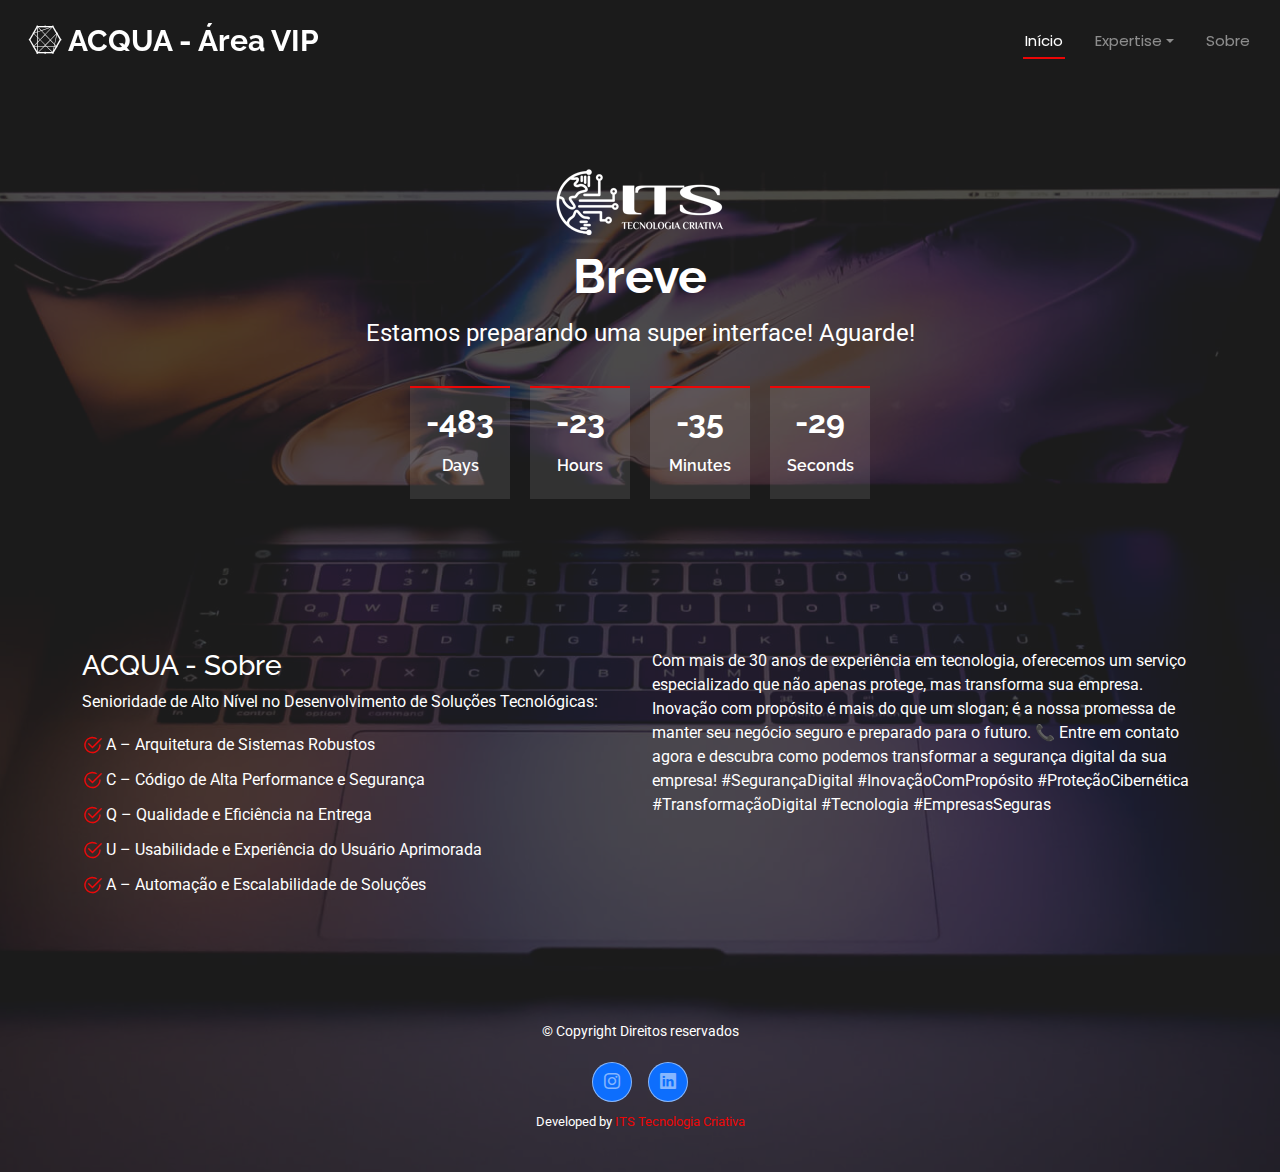
<file: index.html>
<!DOCTYPE html>
<html lang="pt-BR">

<head>
    <meta charset="UTF-8">
    <title>ACQUA - Área VIP</title>
    <meta name="keywords"
        content="Develop, System development, Software development, ITS, Tecnologia, Criativa, Area VIP">
    <meta name="description"
        content="Competências e habilidades para desenvolver sistemas de informação, software e aplicações.">
    <!-- Libraries Stylesheet -->
    <link href="https://cdn.jsdelivr.net/npm/bootstrap@5.3.3/dist/css/bootstrap.min.css" rel="stylesheet"
        integrity="sha384-QWTKZyjpPEjISv5WaRU9OFeRpok6YctnYmDr5pNlyT2bRjXh0JMhjY6hW+ALEwIH" crossorigin="anonymous">
    <link href="https://cdnjs.cloudflare.com/ajax/libs/font-awesome/6.6.0/css/all.min.css" rel="stylesheet">
    <link rel="stylesheet" href="https://cdn.jsdelivr.net/npm/bootstrap-icons@1.11.3/font/bootstrap-icons.min.css">


    <!-- Template Stylesheet -->
    <!-- Fonts -->
    <link href="https://fonts.googleapis.com" rel="preconnect">
    <link href="https://fonts.gstatic.com" rel="preconnect" crossorigin>
    <link
        href="https://fonts.googleapis.com/css2?family=Roboto:ital,wght@0,100;0,300;0,400;0,500;0,700;0,900;1,100;1,300;1,400;1,500;1,700;1,900&family=Poppins:ital,wght@0,100;0,200;0,300;0,400;0,500;0,600;0,700;0,800;0,900;1,100;1,200;1,300;1,400;1,500;1,600;1,700;1,800;1,900&family=Raleway:ital,wght@0,100;0,200;0,300;0,400;0,500;0,600;0,700;0,800;0,900;1,100;1,200;1,300;1,400;1,500;1,600;1,700;1,800;1,900&display=swap"
        rel="stylesheet">

    <!-- Vendor CSS Files -->
    <!-- <link href="assets/ComingSoon/assets/vendor/bootstrap/css/bootstrap.min.css" rel="stylesheet"> -->
    <!-- <link href="assets/ComingSoon/assets/vendor/bootstrap-icons/bootstrap-icons.css" rel="stylesheet"> -->
    <link href="assets/ComingSoon/assets/vendor/aos/aos.css" rel="stylesheet">

    <!-- Main CSS File -->
    <link href="assets/ComingSoon/assets/css/main.css" rel="stylesheet">

</head>

<body class="index-page">
    <header id="header" class="header d-flex align-items-center px-3 sticky-top">
        <div class="container-fluid position-relative d-flex align-items-center justify-content-between">

            <a href="index.html" class="logo d-flex align-items-center">
                <!-- Uncomment the line below if you also wish to use an image logo -->
                <!-- <img src="assets/ComingSoon/assets/img/logo.png" alt=""> -->
                <h1 class="card-title">
                    <i class="fa-brands fa-connectdevelop"></i>
                    ACQUA - Área VIP
                </h1>
            </a>

            <nav id="navmenu" class="navmenu">
                <ul>
                    <li><a href="#hero" class="active">Início</a></li>
                    <li class="nav-item dropdown">
                        <a class="dropdown-toggle" href="#" role="button" data-bs-toggle="dropdown" aria-expanded="false" title="Veja exemplos de tecnologias desenvolvidas ou utilizadas por nossa equipe">
                            Expertise
                        </a>
                        <ul class="dropdown-menu dropdown-menu-start bg-transparent">
                            <li><a class="nav-item dropdown-item" href="/area_vip/django_project/"><i class="fa-solid fa-laptop-code me-2"></i>Django</a></li>
                            <li><a class="nav-item dropdown-item" href="/area_vip/project_react/"><i class="fa-solid fa-robot me-2"></i> React</a></li>
                            <li><a class="nav-item dropdown-item" href="/area_vip/projeto_laravel/"><i class="fa-solid fa-laptop-file me-2"></i> Laravel</a></li>
                        </ul>
                          
                    </li>
                    <li><a href="#about">Sobre</a></li>

                    <!-- <li><a href="#contact">Contato</a></li> -->
                </ul>
                <i class="mobile-nav-toggle d-xl-none bi bi-list"></i>
            </nav>

        </div>
    </header>
    <main class="main">

        <!-- Hero Section -->
        <section id="hero" class="hero section transparent-background">

            <div class="container text-center" data-aos="fade-up" data-aos-delay="100">
                <div class="row justify-content-center">
                    <div class="col-lg-8">
                        <img src="assets/imgs/logoits-00-white.png" alt="Logo ITS Tecnologia Criativa">
                        <h2>Breve</h2>
                        <p>Estamos preparando uma super interface! Aguarde!</p>
                    </div>
                    <div class="countdown d-flex justify-content-center" data-count="2025/03/31">
                        <div>
                            <h3 class="count-days">0</h3>
                            <h4>Days</h4>
                        </div>
                        <div>
                            <h3 class="count-hours">0</h3>
                            <h4>Hours</h4>
                        </div>
                        <div>
                            <h3 class="count-minutes">0</h3>
                            <h4>Minutes</h4>
                        </div>
                        <div>
                            <h3 class="count-seconds">0</h3>
                            <h4>Seconds</h4>
                        </div>
                    </div>

                </div>
            </div>

        </section><!-- /Hero Section -->

        <!-- About Section -->
        <section id="about" class="about section transparent-background">

            <div class="container">

                <div class="row gy-4">

                    <div class="col-lg-6 content" data-aos="fade-up" data-aos-delay="100">
                        <h3>ACQUA - Sobre</h3>
                        <p>
                            Senioridade de Alto Nível no Desenvolvimento de Soluções Tecnológicas:
                        </p>
                        <ul>
                            <li><i class="bi bi-check2-circle"></i> <span>A – Arquitetura de Sistemas Robustos</span>
                            </li>
                            <li><i class="bi bi-check2-circle"></i> <span>C – Código de Alta Performance e
                                    Segurança</span></li>
                            <li><i class="bi bi-check2-circle"></i> <span>Q – Qualidade e Eficiência na Entrega</span>
                            </li>
                            <li><i class="bi bi-check2-circle"></i> <span>U – Usabilidade e Experiência do Usuário
                                    Aprimorada</span></li>
                            <li><i class="bi bi-check2-circle"></i> <span>A – Automação e Escalabilidade de
                                    Soluções</span></li>
                        </ul>
                    </div>

                    <div class="col-lg-6" data-aos="fade-up" data-aos-delay="200">
                        <p>
                            Com mais de 30 anos de experiência em tecnologia, oferecemos um serviço especializado que
                            não apenas protege, mas transforma sua empresa. Inovação com propósito é mais do que um
                            slogan; é a nossa promessa de manter seu negócio seguro e preparado para o futuro.

                            📞 Entre em contato agora e descubra como podemos transformar a segurança digital da sua
                            empresa!

                            #SegurançaDigital #InovaçãoComPropósito #ProteçãoCibernética #TransformaçãoDigital
                            #Tecnologia #EmpresasSeguras
                        </p>
                    </div>

                </div>

            </div>

        </section><!-- /About Section -->

        <!-- Contact Section -->
        <section id="contact" class="contact section transparent-background d-none">

            <!-- Section Title -->
            <div class="container section-title" data-aos="fade-up">
                <h2>Contato</h2>
                <p>Fale com a gente e encontre a solução tecnologica para seu projeto.</p>
            </div><!-- End Section Title -->

            <div class="container" data-aos="fade-up" data-aos-delay="100">

                <div class="row gy-4">

                    <div class="col-lg-6">

                        <div class="row gy-4">
                            <div class="col-md-6">
                                <div class="info-item" data-aos="fade" data-aos-delay="200">
                                    <i class="bi bi-geo-alt"></i>
                                    <h3>Onde</h3>
                                    <p>Jaboatão dos Guararapes, PE - Brasil</p>
                                    <p>Atendemos presencial e remoto</p>
                                </div>
                            </div><!-- End Info Item -->

                            <div class="col-md-6">
                                <div class="info-item" data-aos="fade" data-aos-delay="300">
                                    <i class="bi bi-telephone"></i>
                                    <h3>Call Us</h3>
                                    <p>+55 81 9 9854 6002</p>

                                </div>
                            </div><!-- End Info Item -->

                            <div class="col-md-6">
                                <div class="info-item" data-aos="fade" data-aos-delay="400">
                                    <i class="bi bi-envelope"></i>
                                    <h3>Email</h3>
                                    <p>contato@itstecnologiacriativa.com.br</p>
                                </div>
                            </div><!-- End Info Item -->

                            <div class="col-md-6">
                                <div class="info-item" data-aos="fade" data-aos-delay="500">
                                    <i class="bi bi-clock"></i>
                                    <h3>Atendimento</h3>
                                    <p>Segunda a sexta</p>
                                    <p>9:00 às 17:00</p>
                                </div>
                            </div><!-- End Info Item -->

                        </div>

                    </div>

                    <div class="col-lg-6">
                        <form action="assets/ComingSoon/assets/forms/contact.php" method="post" class="php-email-form"
                            data-aos="fade-up" data-aos-delay="200">
                            <div class="row gy-4">

                                <div class="col-md-6">
                                    <input type="text" name="name" class="form-control" placeholder="Your Name"
                                        required="">
                                </div>

                                <div class="col-md-6 ">
                                    <input type="email" class="form-control" name="email" placeholder="Your Email"
                                        required="">
                                </div>

                                <div class="col-12">
                                    <input type="text" class="form-control" name="subject" placeholder="Subject"
                                        required="">
                                </div>

                                <div class="col-12">
                                    <textarea class="form-control" name="message" rows="6" placeholder="Message"
                                        required=""></textarea>
                                </div>

                                <div class="col-12 text-center">
                                    <div class="loading">Carregando</div>
                                    <div class="error-message"></div>
                                    <div class="sent-message">Sua mensagem foi enviada. Obrigado!</div>

                                    <button type="submit">Enviar</button>
                                </div>

                            </div>
                        </form>
                    </div><!-- End Contact Form -->

                </div>

            </div>

        </section><!-- /Contact Section -->

    </main>

    <footer id="footer" class="footer transparent-background">

        <div class="container">
            <div class="copyright text-center ">
                <p>© <span>Copyright</span>
                    <span>
                        Direitos reservados
                    </span>
                </p>
            </div>
            <div class="social-links d-flex justify-content-center">
                <a class="btn btn-primary btn-social mx-2" href="https://instagram.com/itstecnologiacriativa" target="_blank" title="Conecte-se com a gente no instagram.">
                    <i class="bi bi-instagram"></i>
                </a>
                <a class="btn btn-primary btn-social mx-2" href="https://linkedin.com/company/itstecnologiacriativa" target="_blank" title="Conecte-se com a gente no LinkedIn">
                    <i class="bi bi-linkedin"></i>
                </a>
                <!-- <a href=""><i class="bi bi-twitter-x"></i></a>
                <a href=""><i class="bi bi-facebook"></i></a>
                <a href="" target="_blank"><i class="bi bi-instagram"></i></a>
                <a href=""><i class="bi bi-linkedin"></i></a> -->
            </div>
            <div class="credits">
                Developed by <a href="https://itstecnologiacriativa.com.br">ITS Tecnologia Criativa</a>
            </div>
        </div>

    </footer>

    <!-- Scroll Top -->
    <a href="#" id="scroll-top" class="scroll-top d-flex align-items-center justify-content-center"><i
            class="bi bi-arrow-up-short"></i></a>

    <!-- Preloader -->
    <div id="preloader"></div>

    <script src="https://ajax.googleapis.com/ajax/libs/jquery/3.7.1/jquery.min.js"></script>
    <script src="https://cdn.jsdelivr.net/npm/bootstrap@5.3.3/dist/js/bootstrap.bundle.min.js"
        integrity="sha384-YvpcrYf0tY3lHB60NNkmXc5s9fDVZLESaAA55NDzOxhy9GkcIdslK1eN7N6jIeHz"
        crossorigin="anonymous"></script>
    <!-- Template Javascript -->

    <!-- <script src="assets/vendor/bootstrap/js/bootstrap.bundle.min.js"></script> -->
    <script src="assets/ComingSoon/assets/vendor/php-email-form/validate.js"></script>
    <script src="assets/ComingSoon/assets/vendor/aos/aos.js"></script>

    <!-- Main JS File -->
    <script src="assets/ComingSoon/assets/js/main.js"></script>
</body>

</html>
</file>
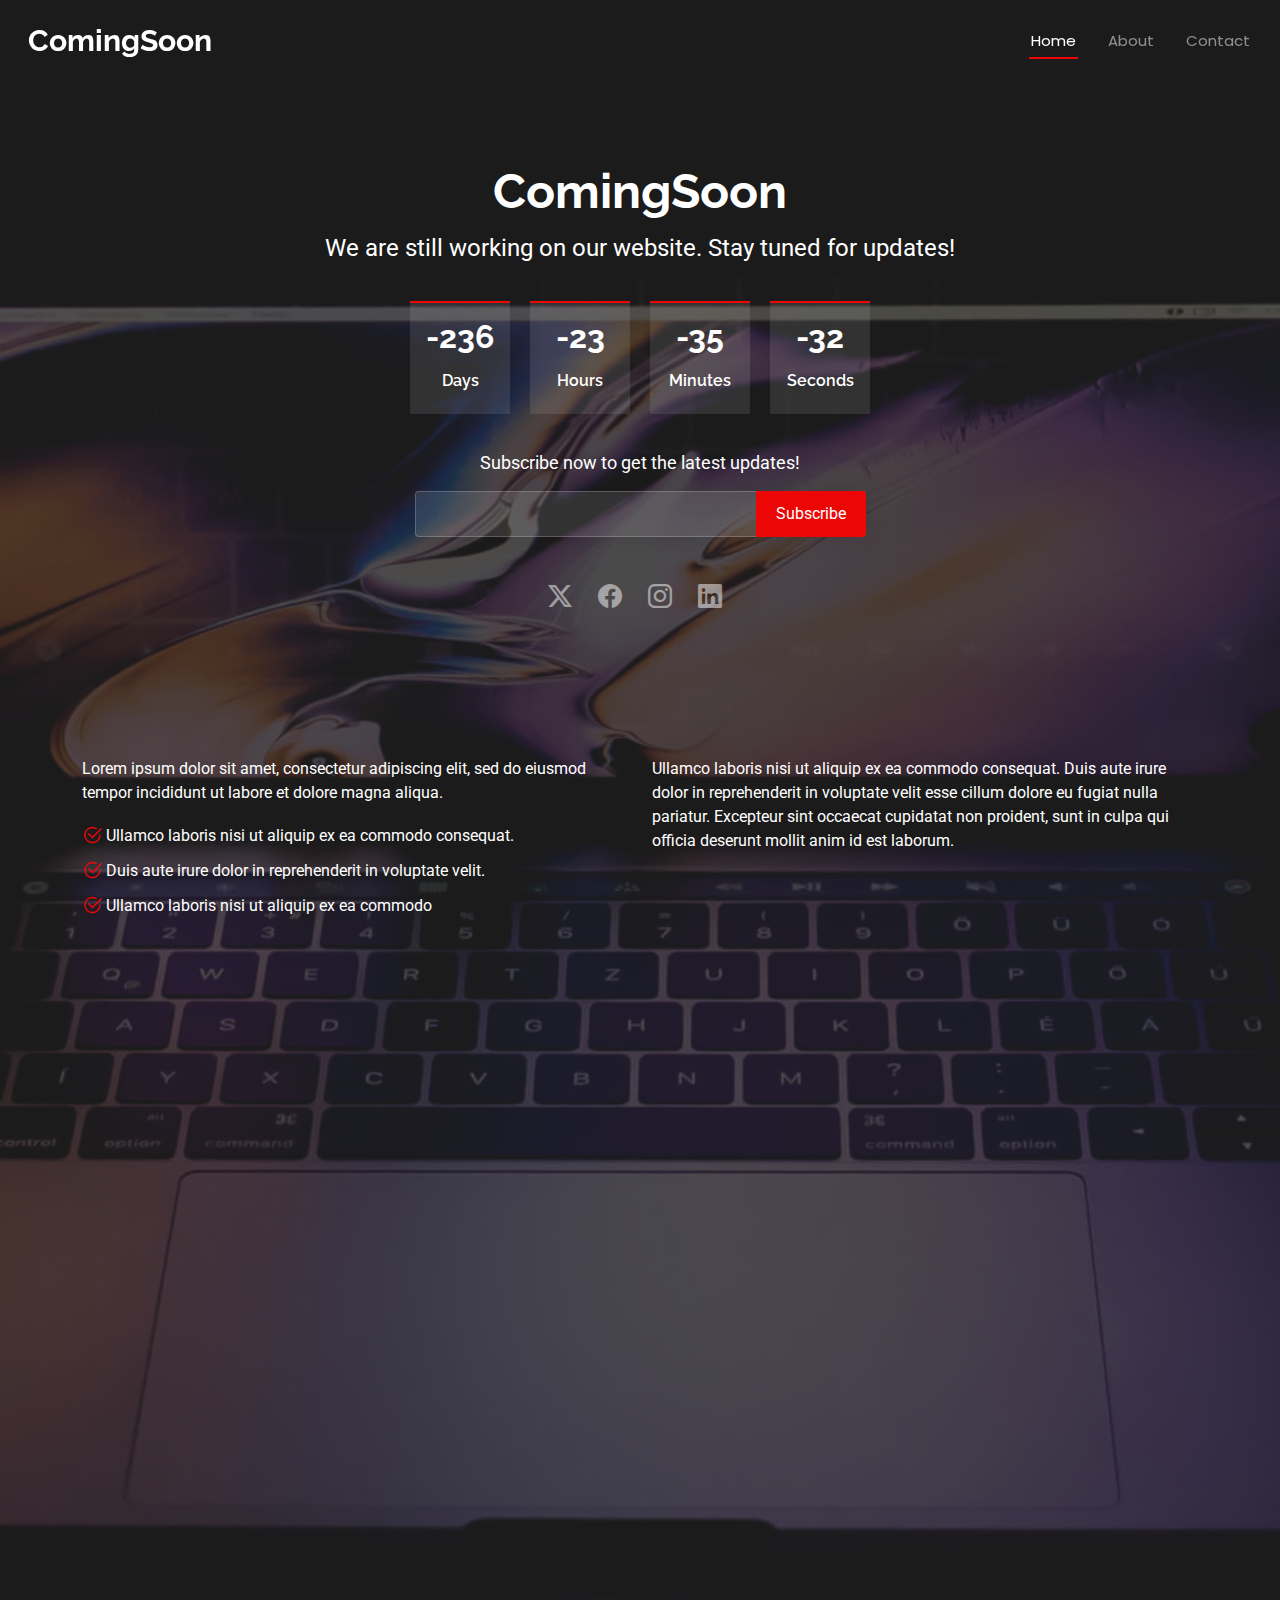
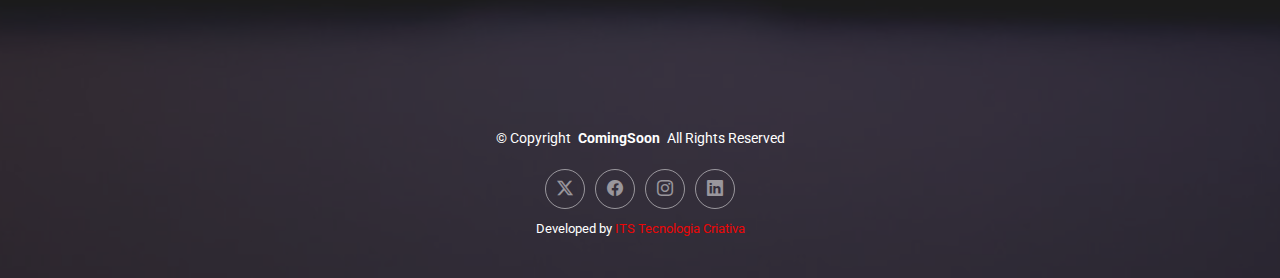
<file: assets/ComingSoon/index.html>
<!DOCTYPE html>
<html lang="en">

<head>
  <meta charset="utf-8">
  <meta content="width=device-width, initial-scale=1.0" name="viewport">
  <title>Index - ComingSoon Bootstrap Template</title>
  <meta name="description" content="">
  <meta name="keywords" content="">

  <!-- Favicons -->
  <link href="assets/img/favicon.png" rel="icon">
  <link href="assets/img/apple-touch-icon.png" rel="apple-touch-icon">

  <!-- Fonts -->
  <link href="https://fonts.googleapis.com" rel="preconnect">
  <link href="https://fonts.gstatic.com" rel="preconnect" crossorigin>
  <link href="https://fonts.googleapis.com/css2?family=Roboto:ital,wght@0,100;0,300;0,400;0,500;0,700;0,900;1,100;1,300;1,400;1,500;1,700;1,900&family=Poppins:ital,wght@0,100;0,200;0,300;0,400;0,500;0,600;0,700;0,800;0,900;1,100;1,200;1,300;1,400;1,500;1,600;1,700;1,800;1,900&family=Raleway:ital,wght@0,100;0,200;0,300;0,400;0,500;0,600;0,700;0,800;0,900;1,100;1,200;1,300;1,400;1,500;1,600;1,700;1,800;1,900&display=swap" rel="stylesheet">

  <!-- Vendor CSS Files -->
  <link href="assets/vendor/bootstrap/css/bootstrap.min.css" rel="stylesheet">
  <link href="assets/vendor/bootstrap-icons/bootstrap-icons.css" rel="stylesheet">
  <link href="assets/vendor/aos/aos.css" rel="stylesheet">

  <!-- Main CSS File -->
  <link href="assets/css/main.css" rel="stylesheet">

</head>

<body class="index-page">

  <header id="header" class="header d-flex align-items-center px-3 sticky-top">
    <div class="container-fluid position-relative d-flex align-items-center justify-content-between">

      <a href="index.html" class="logo d-flex align-items-center">
        <!-- Uncomment the line below if you also wish to use an image logo -->
        <!-- <img src="assets/img/logo.png" alt=""> -->
        <h1 class="sitename">ComingSoon</h1>
      </a>

      <nav id="navmenu" class="navmenu">
        <ul>
          <li><a href="#hero" class="active">Home</a></li>
          <li><a href="#about">About</a></li>
          <li><a href="#contact">Contact</a></li>
        </ul>
        <i class="mobile-nav-toggle d-xl-none bi bi-list"></i>
      </nav>

    </div>
  </header>

  <main class="main">

    <!-- Hero Section -->
    <section id="hero" class="hero section transparent-background">

      <div class="container text-center" data-aos="fade-up" data-aos-delay="100">
        <div class="row justify-content-center">
          <div class="col-lg-8">
            <h2>ComingSoon</h2>
            <p>We are still working on our website. Stay tuned for updates!</p>
          </div>
          <div class="countdown d-flex justify-content-center" data-count="2025/12/3">
            <div>
              <h3 class="count-days">482</h3>
              <h4>Days</h4>
            </div>
            <div>
              <h3 class="count-hours">6</h3>
              <h4>Hours</h4>
            </div>
            <div>
              <h3 class="count-minutes">49</h3>
              <h4>Minutes</h4>
            </div>
            <div>
              <h3 class="count-seconds">41</h3>
              <h4>Seconds</h4>
            </div>
          </div>

          <div class="col-lg-5 hero-newsletter">
            <p>Subscribe now to get the latest updates!</p>
            <form action="forms/newsletter.php" method="post" class="php-email-form">
              <div class="newsletter-form"><input type="email" name="email"><input type="submit" value="Subscribe"></div>
              <div class="loading">Loading</div>
              <div class="error-message"></div>
              <div class="sent-message">Your subscription request has been sent. Thank you!</div>
            </form>
          </div>

          <div class="social-links">
            <a href="#"><i class="bi bi-twitter-x"></i></a>
            <a href="#"><i class="bi bi-facebook"></i></a>
            <a href="#"><i class="bi bi-instagram"></i></a>
            <a href="#"><i class="bi bi-linkedin"></i></a>
          </div>

        </div>
      </div>

    </section><!-- /Hero Section -->

    <!-- About Section -->
    <section id="about" class="about section transparent-background">

      <div class="container">

        <div class="row gy-4">

          <div class="col-lg-6 content" data-aos="fade-up" data-aos-delay="100">
            <p>
              Lorem ipsum dolor sit amet, consectetur adipiscing elit, sed do eiusmod tempor incididunt ut labore et dolore
              magna aliqua.
            </p>
            <ul>
              <li><i class="bi bi-check2-circle"></i> <span>Ullamco laboris nisi ut aliquip ex ea commodo consequat.</span></li>
              <li><i class="bi bi-check2-circle"></i> <span>Duis aute irure dolor in reprehenderit in voluptate velit.</span></li>
              <li><i class="bi bi-check2-circle"></i> <span>Ullamco laboris nisi ut aliquip ex ea commodo</span></li>
            </ul>
          </div>

          <div class="col-lg-6" data-aos="fade-up" data-aos-delay="200">
            <p>Ullamco laboris nisi ut aliquip ex ea commodo consequat. Duis aute irure dolor in reprehenderit in voluptate velit esse cillum dolore eu fugiat nulla pariatur. Excepteur sint occaecat cupidatat non proident, sunt in culpa qui officia deserunt mollit anim id est laborum. </p>
          </div>

        </div>

      </div>

    </section><!-- /About Section -->

    <!-- Contact Section -->
    <section id="contact" class="contact section transparent-background">

      <!-- Section Title -->
      <div class="container section-title" data-aos="fade-up">
        <h2>Contact</h2>
        <p>Necessitatibus eius consequatur ex aliquid fuga eum quidem sint consectetur velit</p>
      </div><!-- End Section Title -->

      <div class="container" data-aos="fade-up" data-aos-delay="100">

        <div class="row gy-4">

          <div class="col-lg-6">

            <div class="row gy-4">
              <div class="col-md-6">
                <div class="info-item" data-aos="fade" data-aos-delay="200">
                  <i class="bi bi-geo-alt"></i>
                  <h3>Address</h3>
                  <p>A108 Adam Street</p>
                  <p>New York, NY 535022</p>
                </div>
              </div><!-- End Info Item -->

              <div class="col-md-6">
                <div class="info-item" data-aos="fade" data-aos-delay="300">
                  <i class="bi bi-telephone"></i>
                  <h3>Call Us</h3>
                  <p>+1 5589 55488 55</p>
                  <p>+1 6678 254445 41</p>
                </div>
              </div><!-- End Info Item -->

              <div class="col-md-6">
                <div class="info-item" data-aos="fade" data-aos-delay="400">
                  <i class="bi bi-envelope"></i>
                  <h3>Email Us</h3>
                  <p>info@example.com</p>
                  <p>contact@example.com</p>
                </div>
              </div><!-- End Info Item -->

              <div class="col-md-6">
                <div class="info-item" data-aos="fade" data-aos-delay="500">
                  <i class="bi bi-clock"></i>
                  <h3>Open Hours</h3>
                  <p>Monday - Friday</p>
                  <p>9:00AM - 05:00PM</p>
                </div>
              </div><!-- End Info Item -->

            </div>

          </div>

          <div class="col-lg-6">
            <form action="forms/contact.php" method="post" class="php-email-form" data-aos="fade-up" data-aos-delay="200">
              <div class="row gy-4">

                <div class="col-md-6">
                  <input type="text" name="name" class="form-control" placeholder="Your Name" required="">
                </div>

                <div class="col-md-6 ">
                  <input type="email" class="form-control" name="email" placeholder="Your Email" required="">
                </div>

                <div class="col-12">
                  <input type="text" class="form-control" name="subject" placeholder="Subject" required="">
                </div>

                <div class="col-12">
                  <textarea class="form-control" name="message" rows="6" placeholder="Message" required=""></textarea>
                </div>

                <div class="col-12 text-center">
                  <div class="loading">Loading</div>
                  <div class="error-message"></div>
                  <div class="sent-message">Your message has been sent. Thank you!</div>

                  <button type="submit">Send Message</button>
                </div>

              </div>
            </form>
          </div><!-- End Contact Form -->

        </div>

      </div>

    </section><!-- /Contact Section -->

  </main>

  <footer id="footer" class="footer transparent-background">

    <div class="container">
      <div class="copyright text-center ">
        <p>© <span>Copyright</span> <strong class="px-1 sitename">ComingSoon</strong> <span>All Rights Reserved</span></p>
      </div>
      <div class="social-links d-flex justify-content-center">
        <a href=""><i class="bi bi-twitter-x"></i></a>
        <a href=""><i class="bi bi-facebook"></i></a>
        <a href=""><i class="bi bi-instagram"></i></a>
        <a href=""><i class="bi bi-linkedin"></i></a>
      </div>
      <div class="credits">
        
        Developed by <a href="https://itstecnologiacriativa.com.br">ITS Tecnologia Criativa</a>
      </div>
    </div>

  </footer>

  <!-- Scroll Top -->
  <a href="#" id="scroll-top" class="scroll-top d-flex align-items-center justify-content-center"><i class="bi bi-arrow-up-short"></i></a>

  <!-- Preloader -->
  <div id="preloader"></div>

  <!-- Vendor JS Files -->
  <script src="assets/vendor/bootstrap/js/bootstrap.bundle.min.js"></script>
  <script src="assets/vendor/php-email-form/validate.js"></script>
  <script src="assets/vendor/aos/aos.js"></script>

  <!-- Main JS File -->
  <script src="assets/js/main.js"></script>

</body>

</html>
</file>
<file: assets/ComingSoon/assets/css/main.css>
/* Fonts */
:root {
  --default-font: "Roboto", system-ui, -apple-system, "Segoe UI", Roboto, "Helvetica Neue", Arial, "Noto Sans", "Liberation Sans", sans-serif, "Apple Color Emoji", "Segoe UI Emoji", "Segoe UI Symbol", "Noto Color Emoji";
  --heading-font: "Raleway", sans-serif;
  --nav-font: "Poppins", sans-serif;
}

/* Global Colors - The following color variables are used throughout the website. Updating them here will change the color scheme of the entire website */
:root {
  --background-color: #ffffff;
  /* Background color for the entire website, including individual sections */
  --default-color: #ffffff;
  /* Default color used for the majority of the text content across the entire website */
  --heading-color: #ffffff;
  /* Color for headings, subheadings and title throughout the website */
  --accent-color: #ec0606;
  /* Accent color that represents your brand on the website. It's used for buttons, links, and other elements that need to stand out */
  --surface-color: #ffffff;
  /* The surface color is used as a background of boxed elements within sections, such as cards, icon boxes, or other elements that require a visual separation from the global background. */
  --contrast-color: #ffffff;
  /* Contrast color for text, ensuring readability against backgrounds of accent, heading, or default colors. */
}

/* Nav Menu Colors - The following color variables are used specifically for the navigation menu. They are separate from the global colors to allow for more customization options */
:root {
  --nav-color: rgba(255, 255, 255, 0.5);
  /* The default color of the main navmenu links */
  --nav-hover-color: #ffffff;
  /* Applied to main navmenu links when they are hovered over or active */
  --nav-mobile-background-color: #ffffff;
  /* Used as the background color for mobile navigation menu */
  --nav-dropdown-background-color: #ffffff;
  /* Used as the background color for dropdown items that appear when hovering over primary navigation items */
  --nav-dropdown-color: #ffffff;
  /* Used for navigation links of the dropdown items in the navigation menu. */
  --nav-dropdown-hover-color: #ec0606;
  /* Similar to --nav-hover-color, this color is applied to dropdown navigation links when they are hovered over. */
}

/* Color Presets - These classes override global colors when applied to any section or element, providing reuse of the sam color scheme. */

.light-background {
  --background-color: #f9f9f9;
  --surface-color: #ffffff;
}

.dark-background {
  --background-color: #060606;
  --default-color: #ffffff;
  --heading-color: #ffffff;
  --surface-color: #252525;
  --contrast-color: #ffffff;
}

.transparent-background {
  --background-color: rgba(255, 255, 255, 0);
  --surface-color: rgba(255, 255, 255, 0.1);
}

/* Smooth scroll */
:root {
  scroll-behavior: smooth;
}

/*--------------------------------------------------------------
# General Styling & Shared Classes
--------------------------------------------------------------*/
body {
  color: var(--default-color);
  background-color: var(--background-color);
  font-family: var(--default-font);
  background: url(../img/bg.jpg) top center no-repeat;
  background-size: cover;
  position: relative;
}

body::before {
  content: "";
  position: absolute;
  left: 0;
  right: 0;
  top: 0;
  bottom: 0;
  background: rgba(34, 34, 34, 0.8);
}

@media (min-width: 1366px) {
  body {
    background-attachment: fixed;
  }
}

a {
  color: var(--accent-color);
  text-decoration: none;
  transition: 0.3s;
}

a:hover {
  color: color-mix(in srgb, var(--accent-color), transparent 25%);
  text-decoration: none;
}

h1,
h2,
h3,
h4,
h5,
h6 {
  color: var(--heading-color);
  font-family: var(--heading-font);
}

/* PHP Email Form Messages
------------------------------*/
.php-email-form .error-message {
  display: none;
  background: #df1529;
  color: #ffffff;
  text-align: left;
  padding: 15px;
  margin-bottom: 24px;
  font-weight: 600;
}

.php-email-form .sent-message {
  display: none;
  color: #ffffff;
  background: #059652;
  text-align: center;
  padding: 15px;
  margin-bottom: 24px;
  font-weight: 600;
}

.php-email-form .loading {
  display: none;
  background: var(--surface-color);
  text-align: center;
  padding: 15px;
  margin-bottom: 24px;
}

.php-email-form .loading:before {
  content: "";
  display: inline-block;
  border-radius: 50%;
  width: 24px;
  height: 24px;
  margin: 0 10px -6px 0;
  border: 3px solid var(--accent-color);
  border-top-color: var(--surface-color);
  animation: php-email-form-loading 1s linear infinite;
}

@keyframes php-email-form-loading {
  0% {
    transform: rotate(0deg);
  }

  100% {
    transform: rotate(360deg);
  }
}

/*--------------------------------------------------------------
# Global Header
--------------------------------------------------------------*/
.header {
  --background-color: rgba(255, 255, 255, 0);
  color: var(--default-color);
  background-color: var(--background-color);
  padding: 15px 0;
  transition: all 0.5s;
  z-index: 997;
}

.header .logo {
  line-height: 1;
}

.header .logo img {
  max-height: 32px;
  margin-right: 8px;
}

.header .logo h1 {
  font-size: 30px;
  margin: 0;
  font-weight: 700;
  color: var(--heading-color);
}

/*--------------------------------------------------------------
# Navigation Menu
--------------------------------------------------------------*/
/* Desktop Navigation */
@media (min-width: 1200px) {
  .navmenu {
    padding: 0;
  }

  .navmenu ul {
    margin: 0;
    padding: 0;
    display: flex;
    list-style: none;
    align-items: center;
  }

  .navmenu li {
    position: relative;
  }

  .navmenu>ul>li {
    white-space: nowrap;
    padding: 15px 14px;
  }

  .navmenu>ul>li:last-child {
    padding-right: 0;
  }

  .navmenu a,
  .navmenu a:focus {
    color: var(--nav-color);
    font-size: 15px;
    padding: 0 2px;
    font-family: var(--nav-font);
    font-weight: 400;
    display: flex;
    align-items: center;
    justify-content: start;
    white-space: nowrap;
    transition: 0.3s;
    position: relative;
  }

  .navmenu a i,
  .navmenu a:focus i {
    font-size: 12px;
    line-height: 0;
    margin-left: 5px;
    transition: 0.3s;
  }

  .navmenu>ul>li>a:before {
    content: "";
    position: absolute;
    width: 100%;
    height: 2px;
    bottom: -6px;
    left: 0;
    background-color: var(--accent-color);
    visibility: hidden;
    width: 0px;
    transition: all 0.3s ease-in-out 0s;
  }

  .navmenu a:hover:before,
  .navmenu li:hover>a:before,
  .navmenu .active:before {
    visibility: visible;
    width: 100%;
  }

  .navmenu li:hover>a,
  .navmenu .active,
  .navmenu .active:focus {
    color: var(--nav-hover-color);
  }

  .navmenu .dropdown ul {
    margin: 0;
    padding: 10px 0;
    background: var(--nav-dropdown-background-color);
    display: block;
    position: absolute;
    visibility: hidden;
    left: 14px;
    top: 130%;
    opacity: 0;
    transition: 0.3s;
    border-radius: 4px;
    z-index: 99;
    box-shadow: 0px 0px 30px rgba(0, 0, 0, 0.1);
  }

  .navmenu .dropdown ul li {
    min-width: 200px;
  }

  .navmenu .dropdown ul a {
    padding: 10px 20px;
    font-size: 15px;
    text-transform: none;
    color: var(--nav-dropdown-color);
  }

  .navmenu .dropdown ul a i {
    font-size: 12px;
  }

  .navmenu .dropdown ul a:hover,
  .navmenu .dropdown ul .active:hover,
  .navmenu .dropdown ul li:hover>a {
    color: var(--nav-dropdown-hover-color);
  }

  .navmenu .dropdown:hover>ul {
    opacity: 1;
    top: 100%;
    visibility: visible;
  }

  .navmenu .dropdown .dropdown ul {
    top: 0;
    left: -90%;
    visibility: hidden;
  }

  .navmenu .dropdown .dropdown:hover>ul {
    opacity: 1;
    top: 0;
    left: -100%;
    visibility: visible;
  }
}

/* Mobile Navigation */
@media (max-width: 1199px) {
  .mobile-nav-toggle {
    color: var(--nav-color);
    font-size: 28px;
    line-height: 0;
    margin-right: 10px;
    cursor: pointer;
    transition: color 0.3s;
  }

  .navmenu {
    padding: 0;
    z-index: 9997;
  }

  .navmenu ul {
    display: none;
    list-style: none;
    position: absolute;
    inset: 60px 20px 20px 20px;
    padding: 10px 0;
    margin: 0;
    border-radius: 6px;
    background-color: var(--nav-mobile-background-color);
    border: 1px solid color-mix(in srgb, var(--default-color), transparent 90%);
    box-shadow: none;
    overflow-y: auto;
    transition: 0.3s;
    z-index: 9998;
  }

  .navmenu a,
  .navmenu a:focus {
    color: var(--nav-dropdown-color);
    padding: 10px 20px;
    font-family: var(--nav-font);
    font-size: 17px;
    font-weight: 500;
    display: flex;
    align-items: center;
    justify-content: space-between;
    white-space: nowrap;
    transition: 0.3s;
  }

  .navmenu a i,
  .navmenu a:focus i {
    font-size: 12px;
    line-height: 0;
    margin-left: 5px;
    width: 30px;
    height: 30px;
    display: flex;
    align-items: center;
    justify-content: center;
    border-radius: 50%;
    transition: 0.3s;
    background-color: color-mix(in srgb, var(--accent-color), transparent 90%);
  }

  .navmenu a i:hover,
  .navmenu a:focus i:hover {
    background-color: var(--accent-color);
    color: var(--contrast-color);
  }

  .navmenu a:hover,
  .navmenu .active,
  .navmenu .active:focus {
    color: var(--nav-dropdown-hover-color);
  }

  .navmenu .active i,
  .navmenu .active:focus i {
    background-color: var(--accent-color);
    color: var(--contrast-color);
    transform: rotate(180deg);
  }

  .navmenu .dropdown ul {
    position: static;
    display: none;
    z-index: 99;
    padding: 10px 0;
    margin: 10px 20px;
    background-color: var(--nav-dropdown-background-color);
    transition: all 0.5s ease-in-out;
  }

  .navmenu .dropdown ul ul {
    background-color: rgba(33, 37, 41, 0.1);
  }

  .navmenu .dropdown>.dropdown-active {
    display: block;
    background-color: rgba(33, 37, 41, 0.03);
  }

  .mobile-nav-active {
    overflow: hidden;
  }

  .mobile-nav-active .mobile-nav-toggle {
    color: #fff;
    position: absolute;
    font-size: 32px;
    top: 15px;
    right: 15px;
    margin-right: 0;
    z-index: 9999;
  }

  .mobile-nav-active .navmenu {
    position: fixed;
    overflow: hidden;
    inset: 0;
    background: rgba(33, 37, 41, 0.8);
    transition: 0.3s;
  }

  .mobile-nav-active .navmenu>ul {
    display: block;
  }
}

/*--------------------------------------------------------------
# Global Footer
--------------------------------------------------------------*/
.footer {
  color: var(--default-color);
  background-color: var(--background-color);
  font-size: 14px;
  padding: 40px 0;
  position: relative;
}

.footer .copyright p {
  margin-bottom: 0;
}

.footer .social-links {
  margin-top: 20px;
}

.footer .social-links a {
  display: flex;
  align-items: center;
  justify-content: center;
  width: 40px;
  height: 40px;
  border-radius: 50%;
  border: 1px solid color-mix(in srgb, var(--default-color), transparent 50%);
  font-size: 16px;
  color: color-mix(in srgb, var(--default-color), transparent 50%);
  margin: 0 5px;
  transition: 0.3s;
}

.footer .social-links a:hover {
  color: var(--accent-color);
  border-color: var(--accent-color);
}

.footer .credits {
  margin-top: 10px;
  font-size: 13px;
  text-align: center;
}

/*--------------------------------------------------------------
# Preloader
--------------------------------------------------------------*/
#preloader {
  position: fixed;
  inset: 0;
  z-index: 999999;
  overflow: hidden;
  background: var(--background-color);
  transition: all 0.6s ease-out;
}

#preloader:before {
  content: "";
  position: fixed;
  top: calc(50% - 30px);
  left: calc(50% - 30px);
  border: 6px solid #ffffff;
  border-color: var(--accent-color) transparent var(--accent-color) transparent;
  border-radius: 50%;
  width: 60px;
  height: 60px;
  animation: animate-preloader 1.5s linear infinite;
}

@keyframes animate-preloader {
  0% {
    transform: rotate(0deg);
  }

  100% {
    transform: rotate(360deg);
  }
}

/*--------------------------------------------------------------
# Scroll Top Button
--------------------------------------------------------------*/
.scroll-top {
  position: fixed;
  visibility: hidden;
  opacity: 0;
  right: 15px;
  bottom: 15px;
  z-index: 99999;
  background-color: var(--accent-color);
  width: 40px;
  height: 40px;
  border-radius: 4px;
  transition: all 0.4s;
}

.scroll-top i {
  font-size: 24px;
  color: var(--contrast-color);
  line-height: 0;
}

.scroll-top:hover {
  background-color: color-mix(in srgb, var(--accent-color), transparent 20%);
  color: var(--contrast-color);
}

.scroll-top.active {
  visibility: visible;
  opacity: 1;
}

/*--------------------------------------------------------------
# Disable aos animation delay on mobile devices
--------------------------------------------------------------*/
@media screen and (max-width: 768px) {
  [data-aos-delay] {
    transition-delay: 0 !important;
  }
}

/*--------------------------------------------------------------
# Global Page Titles & Breadcrumbs
--------------------------------------------------------------*/
.page-title {
  color: var(--default-color);
  background-color: var(--background-color);
  position: relative;
}

.page-title .heading {
  padding: 80px 0;
  border-top: 1px solid color-mix(in srgb, var(--default-color), transparent 90%);
}

.page-title .heading h1 {
  font-size: 38px;
  font-weight: 700;
}

.page-title nav {
  background-color: color-mix(in srgb, var(--default-color), transparent 95%);
  padding: 20px 0;
}

.page-title nav ol {
  display: flex;
  flex-wrap: wrap;
  list-style: none;
  margin: 0;
  font-size: 16px;
  font-weight: 600;
}

.page-title nav ol li+li {
  padding-left: 10px;
}

.page-title nav ol li+li::before {
  content: "/";
  display: inline-block;
  padding-right: 10px;
  color: color-mix(in srgb, var(--default-color), transparent 70%);
}

/*--------------------------------------------------------------
# Global Sections
--------------------------------------------------------------*/
section,
.section {
  color: var(--default-color);
  background-color: var(--background-color);
  padding: 60px 0;
  scroll-margin-top: 90px;
  overflow: clip;
  position: relative;
}

@media (max-width: 1199px) {

  section,
  .section {
    scroll-margin-top: 66px;
  }
}

/*--------------------------------------------------------------
# Global Section Titles
--------------------------------------------------------------*/
.section-title {
  text-align: center;
  padding-bottom: 60px;
  position: relative;
}

.section-title h2 {
  font-size: 32px;
  font-weight: 700;
  margin-bottom: 15px;
}

.section-title p {
  margin-bottom: 0;
}

/*--------------------------------------------------------------
# Hero Section
--------------------------------------------------------------*/
.hero {
  width: 100%;
  position: relative;
  padding: 80px 0;
  display: flex;
  align-items: center;
  justify-content: center;
}

.hero h2 {
  margin: 0;
  font-size: 48px;
  font-weight: 700;
}

.hero p {
  margin: 10px 0 0 0;
  font-size: 24px;
  color: var(--heading-color);
}

@media (max-width: 768px) {
  .hero h2 {
    font-size: 32px;
  }

  .hero p {
    font-size: 18px;
  }
}

.hero .countdown {
  margin-top: 25px;
}

.hero .countdown div {
  text-align: center;
  border-top: 2px solid var(--accent-color);
  background-color: var(--surface-color);
  margin: 10px 10px;
  width: 100px;
  padding: 15px 0;
}

.hero .countdown div h3 {
  font-weight: 700;
  font-size: 32px;
  margin-bottom: 15px;
}

.hero .countdown div h4 {
  font-size: 16px;
  font-weight: 600;
}

@media (max-width: 575px) {
  .hero .countdown div {
    width: 70px;
    padding: 10px 0;
    margin: 10px 8px;
  }

  .hero .countdown div h3 {
    font-size: 28px;
    margin-bottom: 10px;
  }

  .hero .countdown div h4 {
    font-size: 14px;
    font-weight: 500;
  }
}

.hero .hero-newsletter {
  margin-top: 25px;
}

.hero .hero-newsletter p {
  font-size: 18px;
  margin: 0 0 15px 0;
}

.hero .hero-newsletter .newsletter-form {
  margin-bottom: 15px;
  padding: 6px 8px;
  position: relative;
  background-color: var(--surface-color);
  border: 1px solid color-mix(in srgb, var(--default-color), transparent 80%);
  box-shadow: 0px 0 20px rgba(0, 0, 0, 0.1);
  display: flex;
  transition: 0.3s;
  border-radius: 4px;
}

.hero .hero-newsletter .newsletter-form:focus-within {
  border-color: var(--accent-color);
}

.hero .hero-newsletter .newsletter-form input[type=email] {
  border: 0;
  padding: 4px;
  width: 100%;
  background-color: transparent;
  color: var(--default-color);
}

.hero .hero-newsletter .newsletter-form input[type=email]:focus-visible {
  outline: none;
}

.hero .hero-newsletter .newsletter-form input[type=submit] {
  border: 0;
  font-size: 16px;
  padding: 0 20px;
  margin: -7px -9px -7px 0;
  background: var(--accent-color);
  color: var(--contrast-color);
  transition: 0.3s;
  border-radius: 0 4px 4px 0;
}

.hero .hero-newsletter .newsletter-form input[type=submit]:hover {
  background: color-mix(in srgb, var(--accent-color), transparent 10%);
}

.hero .social-links {
  margin-top: 25px;
  display: flex;
  align-items: center;
  justify-content: center;
}

.hero .social-links a {
  display: flex;
  align-items: center;
  justify-content: center;
  width: 40px;
  height: 40px;
  font-size: 24px;
  color: color-mix(in srgb, var(--default-color), transparent 50%);
  margin-right: 10px;
  transition: 0.3s;
}

.hero .social-links a:hover {
  color: var(--default-color);
}

/*--------------------------------------------------------------
# About Section
--------------------------------------------------------------*/
.about ul {
  list-style: none;
  padding: 0;
}

.about ul li {
  padding-bottom: 5px;
  display: flex;
  align-items: center;
}

.about ul i {
  font-size: 20px;
  padding-right: 4px;
  color: var(--accent-color);
}

.about .read-more {
  background: var(--accent-color);
  color: var(--contrast-color);
  font-family: var(--heading-font);
  font-weight: 500;
  font-size: 16px;
  letter-spacing: 1px;
  padding: 10px 28px;
  border-radius: 5px;
  transition: 0.3s;
  display: inline-flex;
  align-items: center;
  justify-content: center;
}

.about .read-more i {
  font-size: 18px;
  margin-left: 5px;
  line-height: 0;
  transition: 0.3s;
}

.about .read-more:hover {
  background: color-mix(in srgb, var(--accent-color), transparent 20%);
}

.about .read-more:hover i {
  transform: translate(5px, 0);
}

/*--------------------------------------------------------------
# Contact Section
--------------------------------------------------------------*/
.contact .info-item {
  background: color-mix(in srgb, var(--default-color), transparent 96%);
  padding: 30px;
}

.contact .info-item i {
  font-size: 38px;
  line-height: 0;
  color: var(--accent-color);
}

.contact .info-item h3 {
  font-size: 20px;
  font-weight: 700;
  margin: 20px 0 10px 0;
}

.contact .info-item p {
  padding: 0;
  line-height: 24px;
  font-size: 14px;
  margin-bottom: 0;
}

.contact .php-email-form {
  background: color-mix(in srgb, var(--default-color), transparent 96%);
  padding: 30px;
  height: 100%;
}

.contact .php-email-form input[type=text],
.contact .php-email-form input[type=email],
.contact .php-email-form textarea {
  font-size: 14px;
  padding: 10px 15px;
  box-shadow: none;
  border-radius: 0;
  color: var(--default-color);
  background-color: var(--surface-color);
  border-color: color-mix(in srgb, var(--default-color), transparent 80%);
}

.contact .php-email-form input[type=text]:focus,
.contact .php-email-form input[type=email]:focus,
.contact .php-email-form textarea:focus {
  border-color: var(--accent-color);
}

.contact .php-email-form input[type=text]::placeholder,
.contact .php-email-form input[type=email]::placeholder,
.contact .php-email-form textarea::placeholder {
  color: color-mix(in srgb, var(--default-color), transparent 70%);
}

.contact .php-email-form button[type=submit] {
  background: var(--accent-color);
  color: var(--contrast-color);
  border: 0;
  padding: 10px 30px;
  transition: 0.4s;
  border-radius: 4px;
}

.contact .php-email-form button[type=submit]:hover {
  background: color-mix(in srgb, var(--accent-color), transparent 20%);
}
</file>
